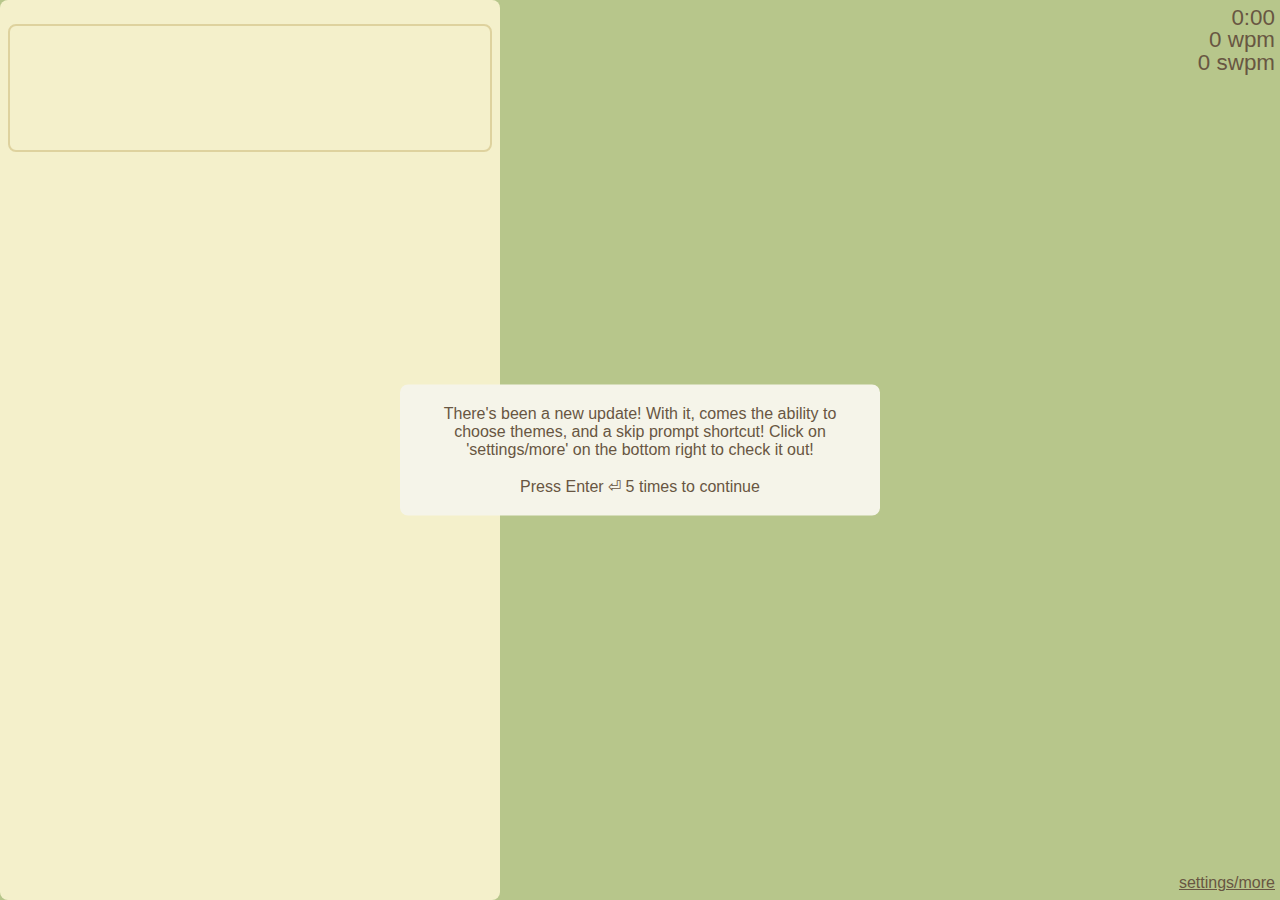
<file: index.html>
<!DOCTYPE html>
<html lang="en">
<head>
    <meta charset="UTF-8">
    <meta name="viewport" content="width=device-width, initial-scale=1.0">
    <link rel="stylesheet" href="styles.css">
    <script src="script.js" defer> </script>
    <title>Type Tester</title>
    <div class= "boxed" id="popUp" on></div>
    <link rel="shortcut icon" href="128.png" />
</head>
<body>
  <div class="timer" id="timer"> 0:00 </div>
  <div class="wpm" id="wpm">0 wpm</div>
  <div class="swpm" id="swpm">0 swpm</div>

  <div id = "settings_wrapper">
    <a href="settings.html" id = "more" target = "_blank"> settings/more</a>
  </div>
  <div class="container">
    <div class="quote-display" id="quoteDisplay"></div>
       <textarea id="quoteInput" class="quote-input" ></textarea>
  </div>
</body>
</html>
</file>
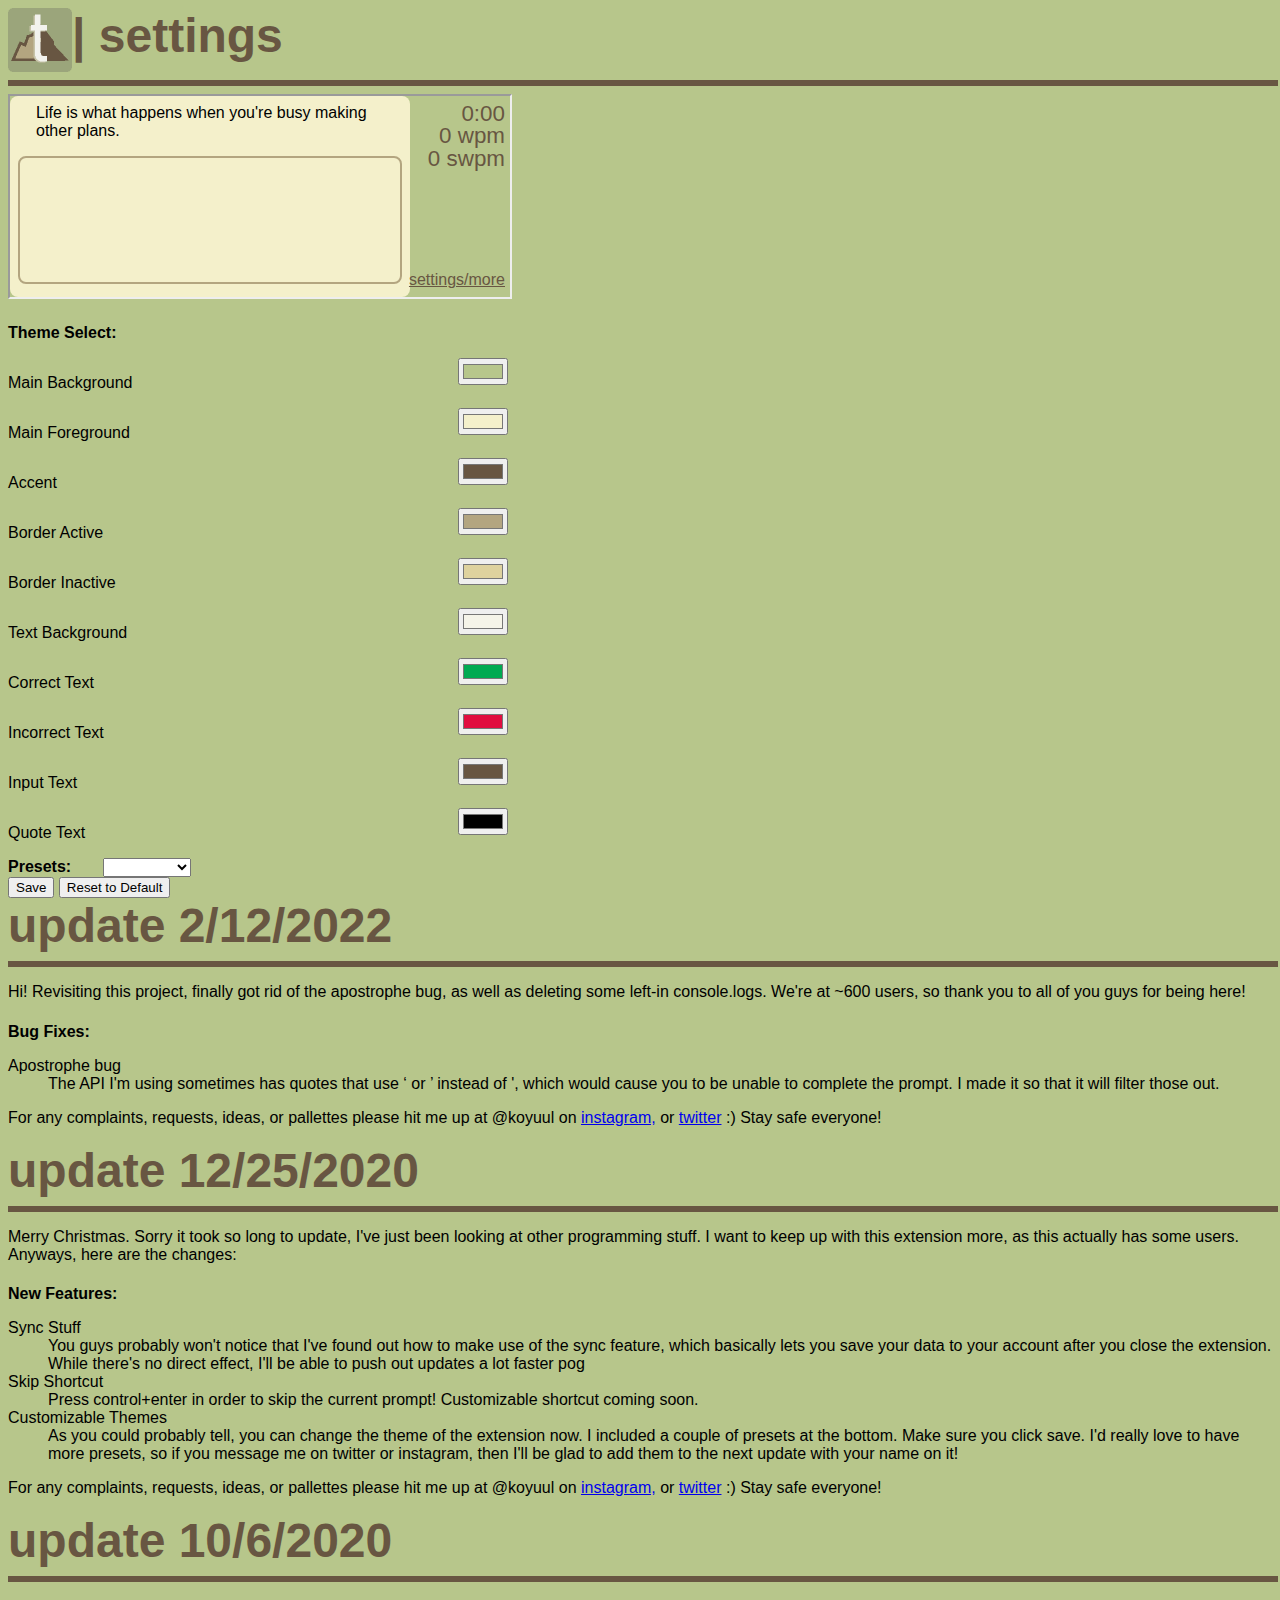
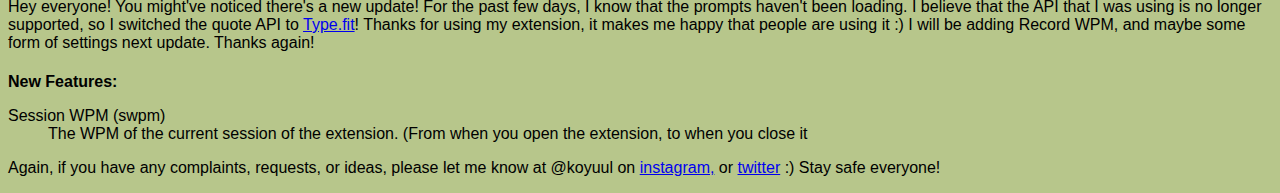
<file: settings.html>
<!DOCTYPE html>
<html lang="en">
<head>
    <meta charset="UTF-8">
    <meta name="viewport" content="width=device-width, initial-scale=1.0">
    <title>Typing Tester: settings + more</title>
    <link rel="stylesheet" href = "settings.css">
    <link rel="shortcut icon" href="128.png" />
</head>
<body>
    <div id ="top">
        <img src="128.png">
        <h1>| settings</h1>
    </div>
    <hr class="line-break">
    
    <iframe id = "preview" src = "index.html"></iframe>
    
    <h4>Theme Select:</h4>
    <div id = "theme_select_wrapper">
        <div id ="theme_select">

        </div>
        <div style = "display: flex; flex-direction: row;">
            <span style = "align-self: flex-start; margin-right: 2em;"> <b>Presets:</b> </span>
            <select id="theme_select_dropdown" style = "align-self: flex-start">
                <option ></option>
                <option value = "Default">Default</option>
                <option value = "Dark Mode">Dark Mode</option>
                <option value = "ACHS">ACHS</option>
            </select>
        </div>
        <div>
            <input id = "theme_select_save" type="button" value = "Save">
            <input id = "theme_select_reset" type="button" value = "Reset to Default">
        </div>

    </div>

    

    <h1>update 2/12/2022 </h1>
    <hr class = "line-break">
    <p>Hi! Revisiting this project, finally got rid of the apostrophe bug, as well as deleting some left-in console.logs. We're at ~600 users, so thank you to all of you guys for being here!</p>

    <h4> Bug Fixes: </h4>
    <dl>
        <dt>Apostrophe bug</dt>
            <dd> The API I'm using sometimes has quotes that use ‘ or ’ instead of ', which would cause you to be unable to complete the prompt. I made it so that it will filter those out.
            </dd>
    </dl>
    <p>For any complaints, requests, ideas, or pallettes please hit me up at @koyuul on <a href = "https://www.instagram.com/koyuul/">
        instagram,</a> or <a href = "https://twitter.com/home"> twitter</a> :)
    Stay safe everyone!
    </p>

    <h1>update 12/25/2020 </h1>
    <hr class = "line-break">
    <p>Merry Christmas. Sorry it took so long to update, I've just been looking at other programming stuff.
    I want to keep up with this extension more, as this actually has some users. Anyways, here are the changes:
    </p>
    
    <h4> New Features: </h4>
    <dl>
        <dt>Sync Stuff</dt>
            <dd>You guys probably won't notice that I've found out how to make use of the sync feature, which 
                basically lets you save your data to your account after you close the extension. While there's
                no direct effect, I'll be able to push out updates a lot faster pog
            </dd>
        <dt>Skip Shortcut</dt>
            <dd>Press control+enter in order to skip the current prompt! Customizable shortcut coming soon.</dd>
        <dt>Customizable Themes</dt>
            <dd>As you could probably tell, you can change the theme of the extension now. I included
                a couple of presets at the bottom. Make sure you click save. I'd really love to have more 
                presets, so if you message me on twitter or instagram, then I'll be glad to add them to 
                the next update with your name on it!
            </dd>
    </dl>
    <p>For any complaints, requests, ideas, or pallettes please hit me up at @koyuul on <a href = "https://www.instagram.com/koyuul/">
        instagram,</a> or <a href = "https://twitter.com/home"> twitter</a> :)
    Stay safe everyone!
    </p>
    <h1>update 10/6/2020 </h1>
    <hr class = "line-break">

    <p>Hey everyone! You might've noticed there's a new update! For the past few days, I know that the prompts haven't 
    been loading. I believe that the API that I was using is no longer supported, so I switched the quote API to 
    <a href = "https://forum.freecodecamp.org/t/free-api-inspirational-quotes-json-with-code-examples/311373"> 
    Type.fit</a>! Thanks for using my extension, it makes me happy that people are using it :) I will be adding
    Record WPM, and maybe some form of settings next update. Thanks again!</p>

    <h4> New Features: </h4>
    <dl>
        <dt>Session WPM (swpm)</dt>
            <dd>The WPM of the current session of the extension. (From when you open the extension, 
                to when you close it</dd>
    </dl>

    <p>Again, if you have any complaints, requests, or ideas, please let me know at @koyuul on <a href = "https://www.instagram.com/koyuul/">
        instagram,</a> or <a href = "https://twitter.com/koyuul"> twitter</a> :)
    Stay safe everyone!
    </p>

</body>

<script src ="settings.js"></script>
</html>
</file>
<file: styles.css>
* {
  box-sizing: border-box;

}

body {
  display: flex;
  justify-content: left;
  align-items: left;
  min-height: 100vh;
  margin: 0;
  --main-bg: #B7C68B;
  --main-fg: #F4F0CB;
  --accent: #685642;
  --border-active: #B3A580;
  --border-inactive: #DED29E;
  --text-bg: #F5F4E9;
  --correct-txt:#00AA52;
  --incorrect-txt: #E10D3F;
  --main-txt: #000000;
  --quote-txt: #685642;
  background-color: var(--main-bg);
}

body, .quote-input{
  font-family: 'Gill Sans', 'Gill Sans MT', Calibri, 'Trebuchet MS', sans-serif;
}

.container {
  background-color: var(--main-fg);
  padding: .5rem;
  left: 10px;
  border-radius: .5rem;
  width: 500px;
  max-width: 80%;
}

.timer{
  color: var(--accent);
  position: absolute;
  right: 5px;
  top: 5px;
  font-size: 1.4rem;
}

.wpm{
  color: var(--accent);
  position: absolute;
  right: 5px;
  top: calc(5px + 1.4rem);
  font-size:1.4rem;
}

.swpm{
  color: var(--accent);
  position: absolute;
  right: 5px;
  top: calc(5px + 2.8rem);
  font-size:1.4rem;
}


#settings_wrapper{
  display: flex;
  align-items:center;
  position: absolute;
  right: 5px;
  bottom: .5rem;
 
  
}


#more{
  color:var(--accent);
}


.quote-display{
  color: var(--quote-txt);
  font-size: 1rem;
  margin-bottom: 1rem;
  margin-left: calc(1rem + 2px);
  margin-right: calc(1rem + 2px);
}

.quote-input{
  font-size: 1rem;
  color: var(--main-txt);
  background-color: transparent;
  border: 2px solid var(--border-inactive);
  outline: none;
  width: 100%;
  height: 8rem;
  margin: auto;
  resize: none;
  padding: .5rem 1rem;
  border-radius: .5rem;
}

.quote-input:focus{
  border-color: var(--border-active);

}

.correct{
  color: var(--correct-txt);
}

.incorrect{
  color: var(--incorrect-txt);
  text-decoration: underline;
}

.boxed{
  margin: 0;
  top: 50%;
  left: 50%;
  -ms-transform: translate(-50%, -50%);
  transform: translate(-50%, -50%);
  width: 30em;
  position: absolute; 
  visibility: hidden;
  color: var(--main-txt);
  background-color: var(--text-bg);

  text-align: center;
  border: 20px solid var(--text-bg);
  border-radius: .5rem;

  z-index: 10;
}
</file>
<file: settings.css>
html{
    background-color: #B7C68B;
}

body{
    font-family: 'Gill Sans', 'Gill Sans MT', Calibri, 'Trebuchet MS', sans-serif;
}

#top{
    display: flex;
    flex-direction: row;
}

img{
    max-width: 64px;
    max-height: 64px;
}

h1{
    font-size: 48px;
    color: #685642;
    margin-top: 0;
    margin-bottom: 0;
}

h4{
    margin-bottom: 1em;
    font-size: 16px;
}

.line-break{
    min-width:100%;
    border: 3px solid #685642;
}

#theme_select{
    display: flex;
    flex-direction: column;
}

#theme_select_wrapper{
    display: flex;
    flex-direction: column;
    width: 500px;
}

#preview{
    height: 201px;
    width: 500px;
  }
</file>
